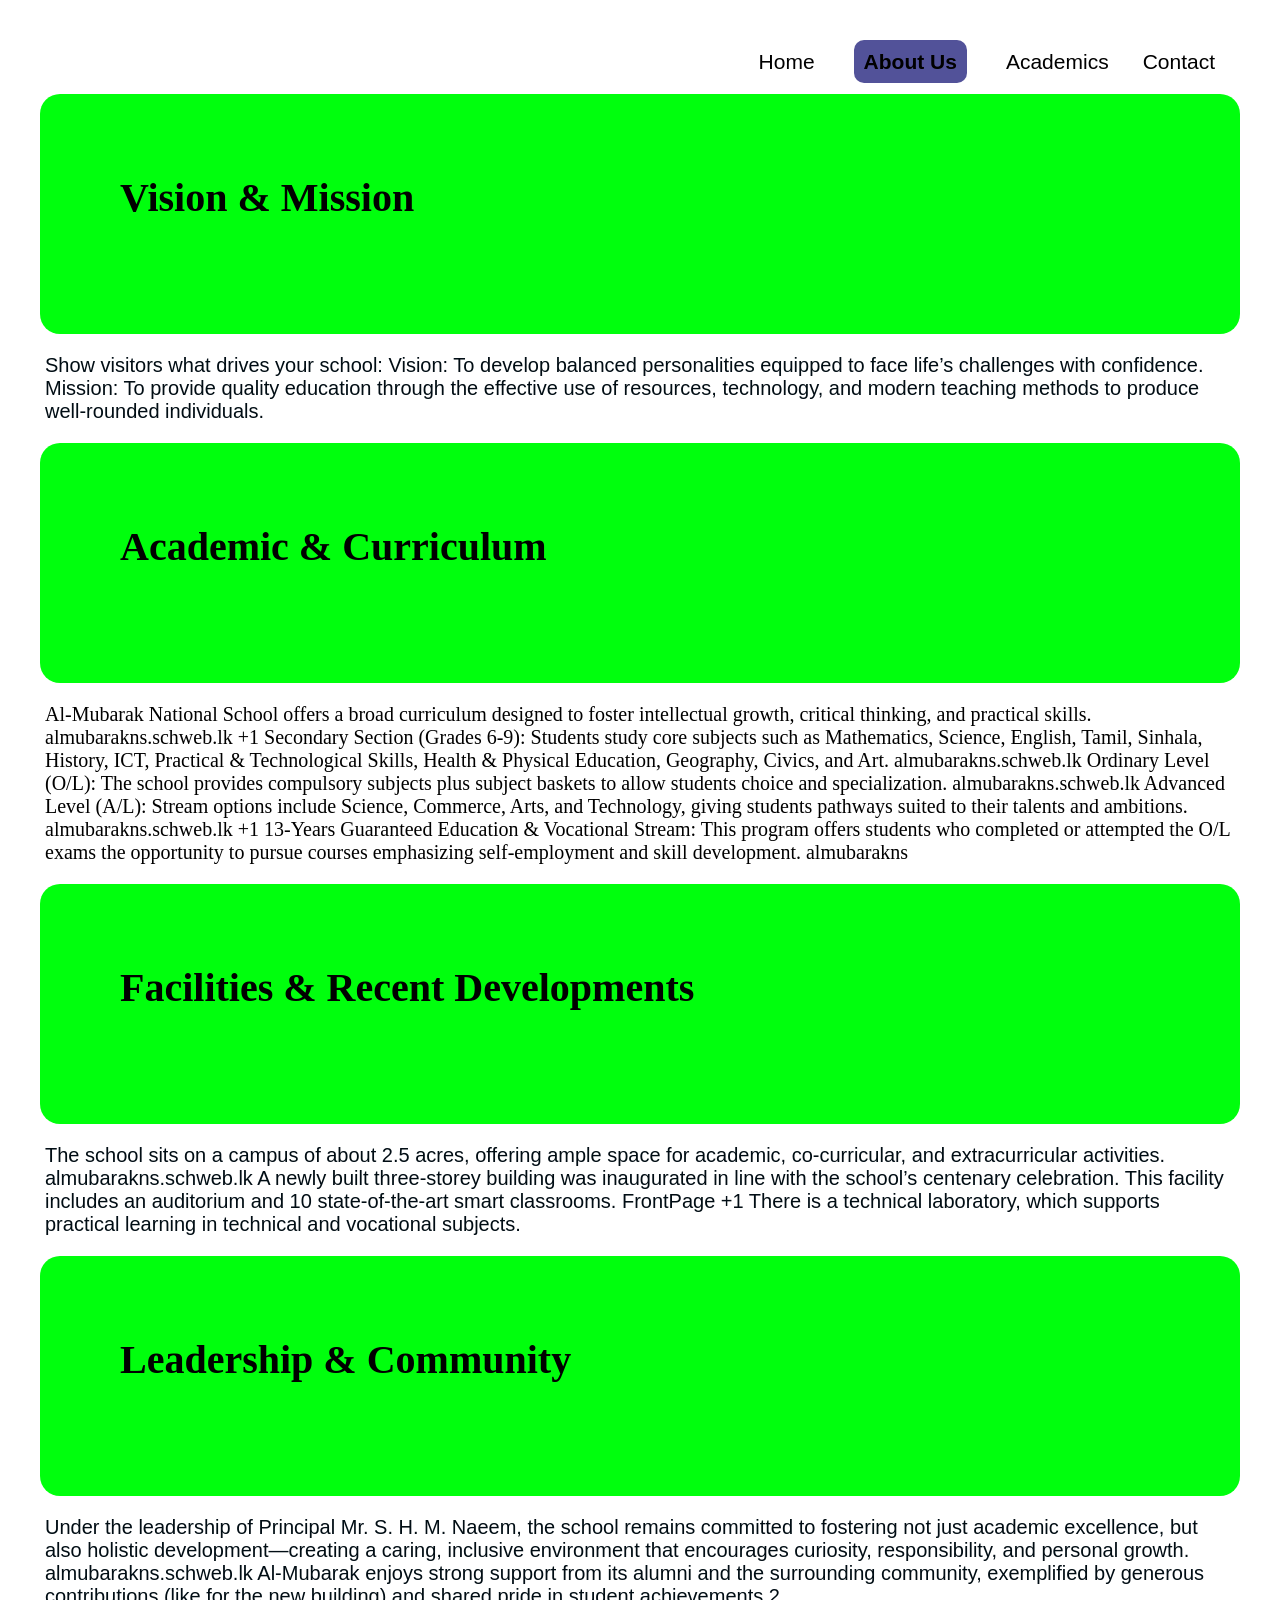
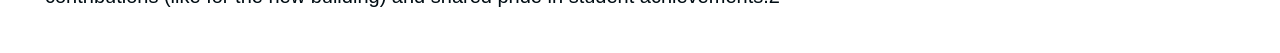
<file: About.html>
<!DOCTYPE html>
<html lang="en">

<head>
    <meta charset="UTF-8">
    <meta name="viewport" content="width=device-width, initial-scale=1.0">
    <link rel="stylesheet" href="Assets/Css/index.css">
    <title>About School</title>
</head>

<body>
    
 <div class="nav-section">
            <a class="" href="index.html">Home</a>
            <a class="active" href="About.html">About Us</a>
            <a class="" href="Academics.html">Academics</a>
            <a class="" href="Contact.html">Contact</a>

       
</div>


    <h2 class="about_section_h2">Vision & Mission </h2>


    <p class="descriptions">
        Show visitors what drives your school:

        Vision: To develop balanced personalities equipped to face life’s challenges with confidence.
        Mission: To provide quality education through the effective use of resources, technology, and modern teaching
        methods to produce well-rounded individuals.

    </p>
    <h2 class="about_section_h2">

        Academic & Curriculum
    </h2>
    <p>
        Al-Mubarak National School offers a broad curriculum designed to foster intellectual growth, critical thinking,
        and practical skills.
        almubarakns.schweb.lk
        +1

        Secondary Section (Grades 6-9): Students study core subjects such as Mathematics, Science, English, Tamil,
        Sinhala, History, ICT, Practical & Technological Skills, Health & Physical Education, Geography, Civics, and
        Art.
        almubarakns.schweb.lk

        Ordinary Level (O/L): The school provides compulsory subjects plus subject baskets to allow students choice and
        specialization.
        almubarakns.schweb.lk

        Advanced Level (A/L): Stream options include Science, Commerce, Arts, and Technology, giving students pathways
        suited to their talents and ambitions.
        almubarakns.schweb.lk
        +1

        13-Years Guaranteed Education & Vocational Stream: This program offers students who completed or attempted the
        O/L exams the opportunity to pursue courses emphasizing self-employment and skill development.
        almubarakns
    </p>
    <h2 class="about_section_h2">Facilities & Recent Developments</h2>
    <p class="descriptions">

        The school sits on a campus of about 2.5 acres, offering ample space for academic, co-curricular, and
        extracurricular activities.
        almubarakns.schweb.lk

        A newly built three-storey building was inaugurated in line with the school’s centenary celebration. This
        facility includes an auditorium and 10 state-of-the-art smart classrooms.
        FrontPage
        +1

        There is a technical laboratory, which supports practical learning in technical and vocational subjects.
    </p>
    <h2 class="about_section_h2">
        Leadership & Community
    </h2>
    <p class="descriptions">
        Under the leadership of Principal Mr. S. H. M. Naeem, the school remains committed to fostering not just
        academic excellence, but also holistic development—creating a caring, inclusive environment that encourages
        curiosity, responsibility, and personal growth.
        almubarakns.schweb.lk

        Al-Mubarak enjoys strong support from its alumni and the surrounding community, exemplified by generous
        contributions (like for the new building) and shared pride in student achievements.2
    </p>
</body>

</html>
</file>
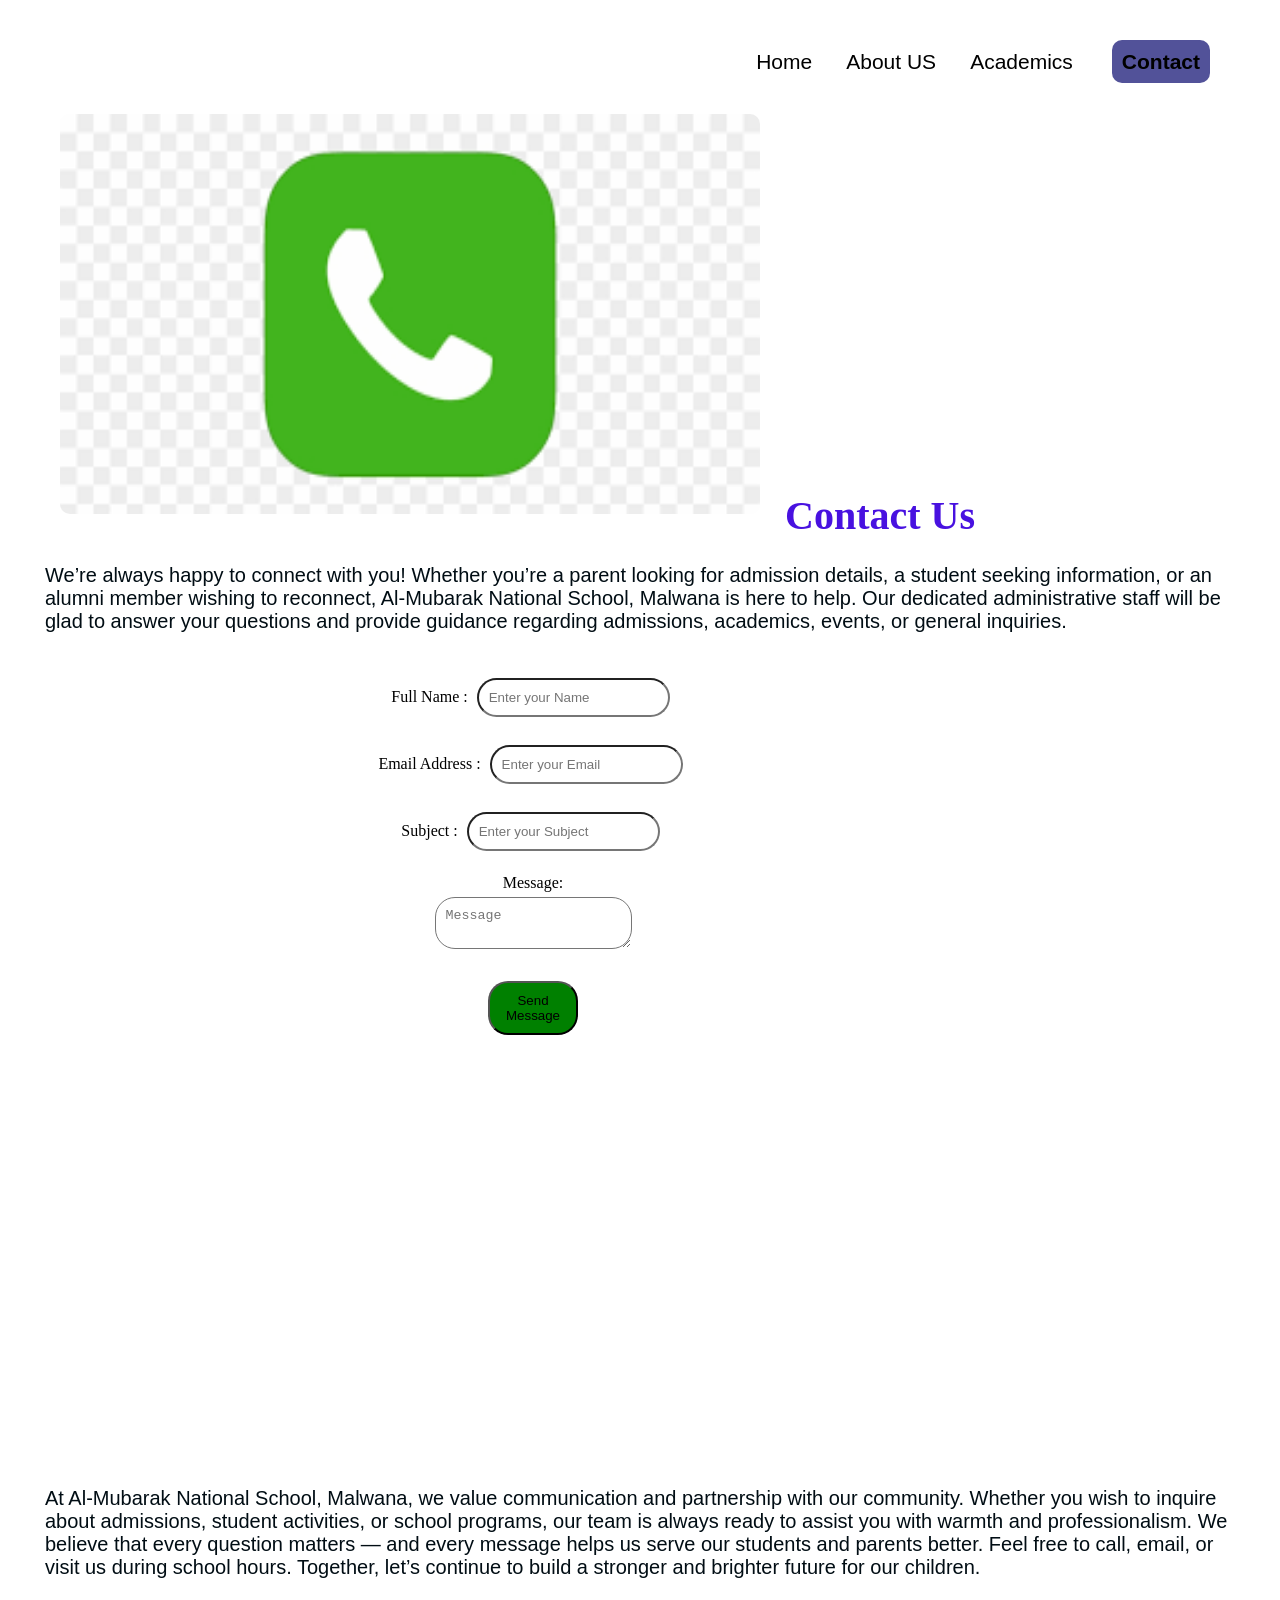
<file: Contact.html>
<!DOCTYPE html>
<html lang="en">

<head>
    <meta charset="UTF-8">
    <meta name="viewport" content="width=device-width, initial-scale=1.0">
    <link rel="stylesheet" href="Assets/Css/index.css">
    <title>Document</title>
</head>

<body>
     <div class="nav-section">
            <a class="" href="index.html">Home</a>
            <a class="" href="About.html">About US</a>
            <a class="" href="Academics.html">Academics</a>
            <a class="active" href="Contact.html">Contact</a>

       
</div>

    <h2 class="contact_us">
        <img src="Assets/icon/call_logo.png" >
     Contact Us
    </h2>
    <p class="descriptions">
        We’re always happy to connect with you!
        Whether you’re a parent looking for admission details, a student seeking information, or an alumni member
        wishing to reconnect, Al-Mubarak National School, Malwana is here to help.

        Our dedicated administrative staff will be glad to answer your questions and provide guidance regarding
        admissions, academics, events, or general inquiries.

    </p>
    <div class="Container">
    
    
        <form>

            Full Name : <input type="text" placeholder="Enter your Name" required><br><br>
            Email Address : <input type="email" placeholder="Enter your Email" required> <br><br>
            Subject : <input type="text" placeholder="Enter your Subject">

            <br><br>
            Message:<br> <textarea placeholder="Message"></textarea><br><br>
            <button type="submit" class="btn">Send Message</button>

        </form>

    
    </div>
    <iframe src="https://www.google.com/maps?q=Al-Mubarak+National+School,+Malwana&output=embed" width="100%"
        height="350" style="border:0;" loading="actively">
    </iframe>
    <br><br>
    <p class="descriptions">

        At Al-Mubarak National School, Malwana, we value communication and partnership with our community. Whether you
        wish to inquire about admissions, student activities, or school programs, our team is always ready to assist you
        with warmth and professionalism.

        We believe that every question matters — and every message helps us serve our students and parents better. Feel
        free to call, email, or visit us during school hours. Together, let’s continue to build a stronger and brighter
        future for our children.
    </p>



    </div>
</body>

</html>
</file>
<file: Assets/Css/index.css>
*{
    padding:10px;
    margin:5px;
    border-radius:20px;
    

}
.image{
    background-image: url(/Assets/Image/mainSchool.jpg);
    background-repeat: no-repeat;
    height:800px;

}
.nav-section {
   text-align: right; 
   margin-right:10px;
    margin-top:10px;
    text-decoration:none;

    
}
.nav-section a{
    text-align:right;
    text-decoration: none;
}

.active{
    background-color:rgb(82, 82, 153);
    margin:20px;
    padding: 10px;
    border-radius: 10px;
    font-weight:bold;
    text-decoration:none;
    
}
a{
    
    font-family:'Lucida Sans', 'Lucida Sans Regular', 'Lucida Grande', 'Lucida Sans Unicode', Geneva, Verdana, sans-serif;
    font-size:21px;
    color:rgb(0, 0, 0);
    background-color: none;
   

  
    

}

.descriptions{
    font-family:'Trebuchet MS', 'Lucida Sans Unicode', 'Lucida Grande', 'Lucida Sans', Arial, sans-serif;
    color:rgb(1, 13, 20);
}
.h1_class{
    color:rgb(12, 53, 141);
    padding:20px;
    font-size:40px;
    text-align:center;
    font-family:'Segoe UI', Tahoma, Geneva, Verdana, sans-serif;
    background-color: yellow;
    


}

.background-img{
    
    width:100dvh;
    height:500px;
    background-image: url("/Assets/Image/school.jpeg");
    background-repeat: no-repeat;
    
   
   
}
p{
    line-break:none;
    font-size:20px;
    color:black;
   font-size:20px;
}
nav{
    
   
    

}
nav a{
   margin:0px;
   padding:0px;
    
   margin-right: 40px;
   text-decoration:none;
   position: relative;

   
   
   
   

}
img{
    width:700px;
    height:400px;
}

.about_section_h2{
   background-color:rgb(0, 255, 13);
   padding:10px;
   font-size:40px;
   background-size:80px; 
   margin: 10px;
   height:80px;
   padding: 80px;
   
}
.description_academics{
    color:rgb(7, 7, 114);
    font-family:'Lucida Sans', 'Lucida Sans Regular', 'Lucida Grande', 'Lucida Sans Unicode', Geneva, Verdana, sans-serif;
}
.Academics_h2{
    padding:20px;
    color:rgb(9, 22, 16);
    background-color:rgb(8, 122, 112);
}
.list{
    font-family:'Gill Sans', 'Gill Sans MT', Calibri, 'Trebuchet MS', sans-serif;
    font-size:30px;
}
.ul_decorate{
    color: rgb(0, 81, 128);
    font-size:20px;
    list-style-type: none;
}

.image_unique{

    width:400px;
    height: 250px;
}
.contact_us{
    color:rgb(72, 17, 224);
    font-family: 'Times New Roman', Times, serif;
    font-size:40px;

    
}
.icons{
    width:100px;
    height:100px;
    padding:20px;
    margin:0px;
    

}
.btn{
    border-radius:20px;
    
    width:90px;
    background-color:green;
}
.cotact_details{
align-items:center;
}
.Container{
    text-align:center;
    width:80%;
    height:95%;
    align-items:center;
    justify-content: center;
    


}
</file>
